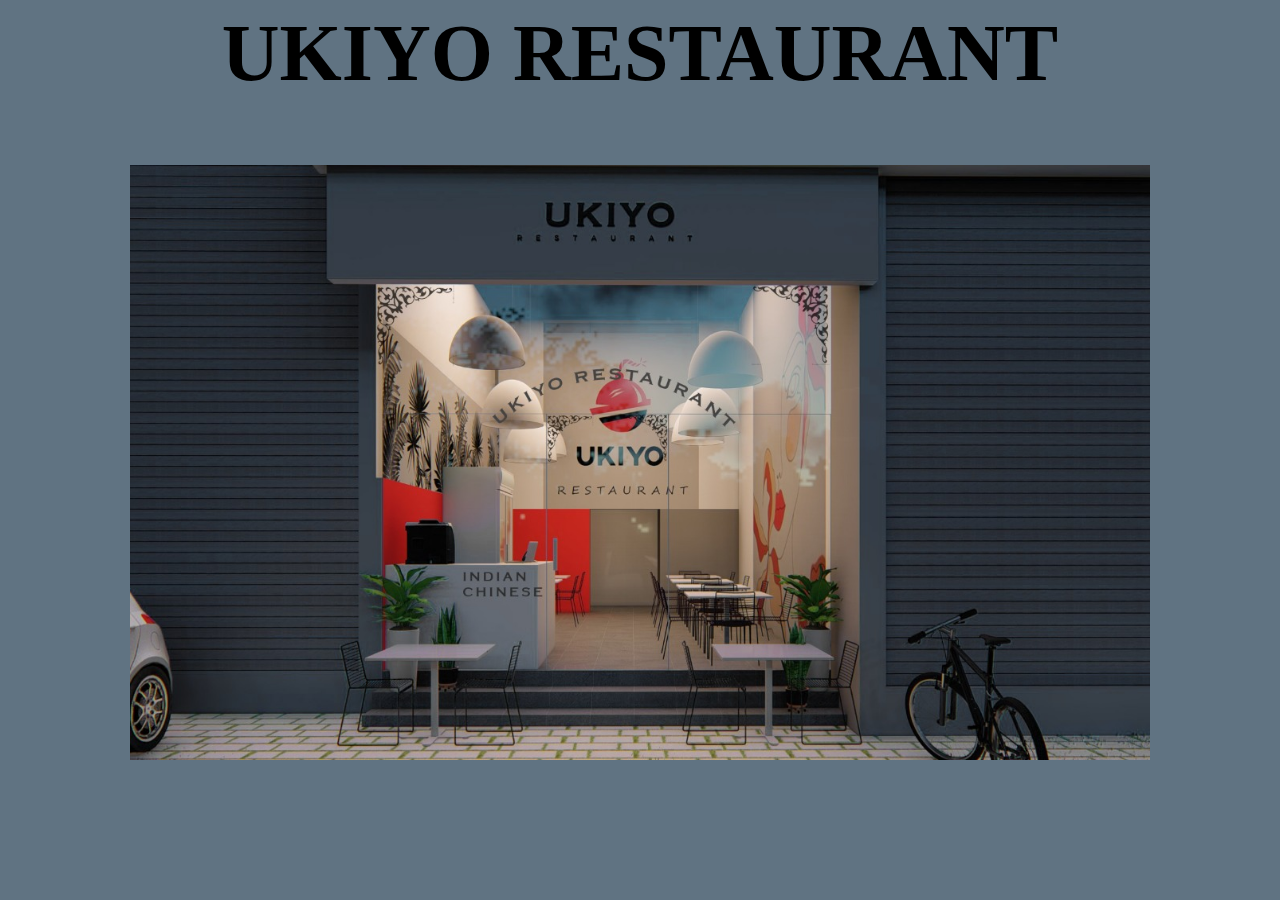
<file: index.html>
<html>
<head>
<body style="background-color:#607382;">
<style>
h2 {
	color:black font-size: 32px;
}
</style>
<head>
<b><center>
<h2 style="font-size:80px;">UKIYO RESTAURANT</h2></b>
</head>
<body><img src="pics/ranil.jpeg" alt="ukiyo" width="1020" height="595"></body></html>
</file>
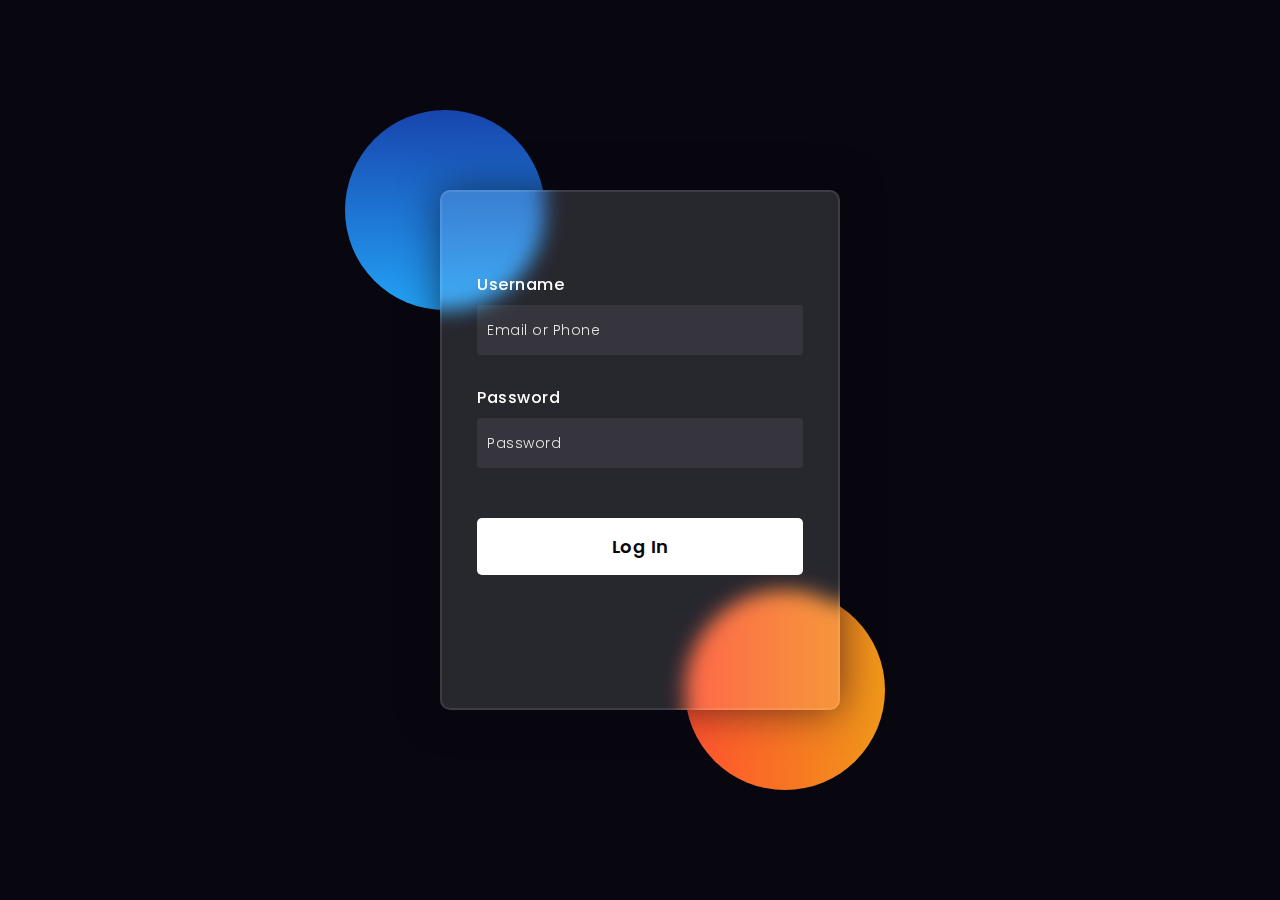
<file: botreebotlogin.html>
<!DOCTYPE html>
<html lang="en">
<head>
  <!-- Design by foolishdeveloper.com -->
  <title>Glassmorphism login Form Tutorial in html css</title>

  <link rel="preconnect" href="https://fonts.gstatic.com">
  <link rel="stylesheet" href="https://cdnjs.cloudflare.com/ajax/libs/font-awesome/5.15.4/css/all.min.css">
  <link href="https://fonts.googleapis.com/css2?family=Poppins:wght@300;500;600&display=swap" rel="stylesheet">
  <!--Stylesheet-->
  <style media="screen">
    *,
    *:before,
    *:after {
      padding: 0;
      margin: 0;
      box-sizing: border-box;
    }

    body {
      background-color: #080710;
    }

    .background {
      width: 430px;
      height: 520px;
      position: absolute;
      transform: translate(-50%, -50%);
      left: 50%;
      top: 50%;
    }

    .background .shape {
      height: 200px;
      width: 200px;
      position: absolute;
      border-radius: 50%;
    }

    .shape:first-child {
      background: linear-gradient(#1845ad, #23a2f6);
      left: -80px;
      top: -80px;
    }

    .shape:last-child {
      background: linear-gradient(to right, #ff512f, #f09819);
      right: -30px;
      bottom: -80px;
    }

    form {
      height: 520px;
      width: 400px;
      background-color: rgba(255, 255, 255, 0.13);
      position: absolute;
      transform: translate(-50%, -50%);
      top: 50%;
      left: 50%;
      border-radius: 10px;
      backdrop-filter: blur(10px);
      border: 2px solid rgba(255, 255, 255, 0.1);
      box-shadow: 0 0 40px rgba(8, 7, 16, 0.6);
      padding: 50px 35px;
    }

    form * {
      font-family: 'Poppins', sans-serif;
      color: #ffffff;
      letter-spacing: 0.5px;
      outline: none;
      border: none;
    }

    form h3 {
      font-size: 32px;
      font-weight: 500;
      line-height: 42px;
      text-align: center;
    }

    label {
      display: block;
      margin-top: 30px;
      font-size: 16px;
      font-weight: 500;
    }

    input {
      display: block;
      height: 50px;
      width: 100%;
      background-color: rgba(255, 255, 255, 0.07);
      border-radius: 3px;
      padding: 0 10px;
      margin-top: 8px;
      font-size: 14px;
      font-weight: 300;
    }

    ::placeholder {
      color: #e5e5e5;
    }

    button {
      margin-top: 50px;
      width: 100%;
      background-color: #ffffff;
      color: #080710;
      padding: 15px 0;
      font-size: 18px;
      font-weight: 600;
      border-radius: 5px;
      cursor: pointer;
    }

    .social {
      margin-top: 30px;
      display: flex;
    }

    .social div {
      background: red;
      width: 150px;
      border-radius: 3px;
      padding: 5px 10px 10px 5px;
      background-color: rgba(255, 255, 255, 0.27);
      color: #eaf0fb;
      text-align: center;
    }

    .social div:hover {
      background-color: rgba(255, 255, 255, 0.47);
    }

    .social .fb {
      margin-left: 25px;
    }

    .social i {
      margin-right: 4px;
    }
  </style>
</head>
<body>
  <div class="background">
    <div class="shape"></div>
    <div class="shape"></div>
  </div>
  <form>
    <label for="username">Username</label>
    <input type="text" placeholder="Email or Phone" id="username">

    <label for="password">Password</label>
    <input type="password" placeholder="Password" id="password">

    <button onclick="checkLogin(event)">Log In</button>
  </form>

  <script>
    function checkLogin(event) {
      event.preventDefault();

      const userId = encodeURIComponent(document.getElementById('username').value);
      const password = encodeURIComponent(document.getElementById('password').value);

      const url = `https://script.google.com/a/macros/rdskytech.com/s/AKfycbwAbjKX2Xhm4DFBs80cCU6NNE-lc-K8Qzn8hY_GvRIpfTIYwzJe6xwB9jwR44ZuQ5bm/exec?username=${userId}&password=${password}`;

      window.location.href = url;
    }
  </script>
</body>
</html>
</file>
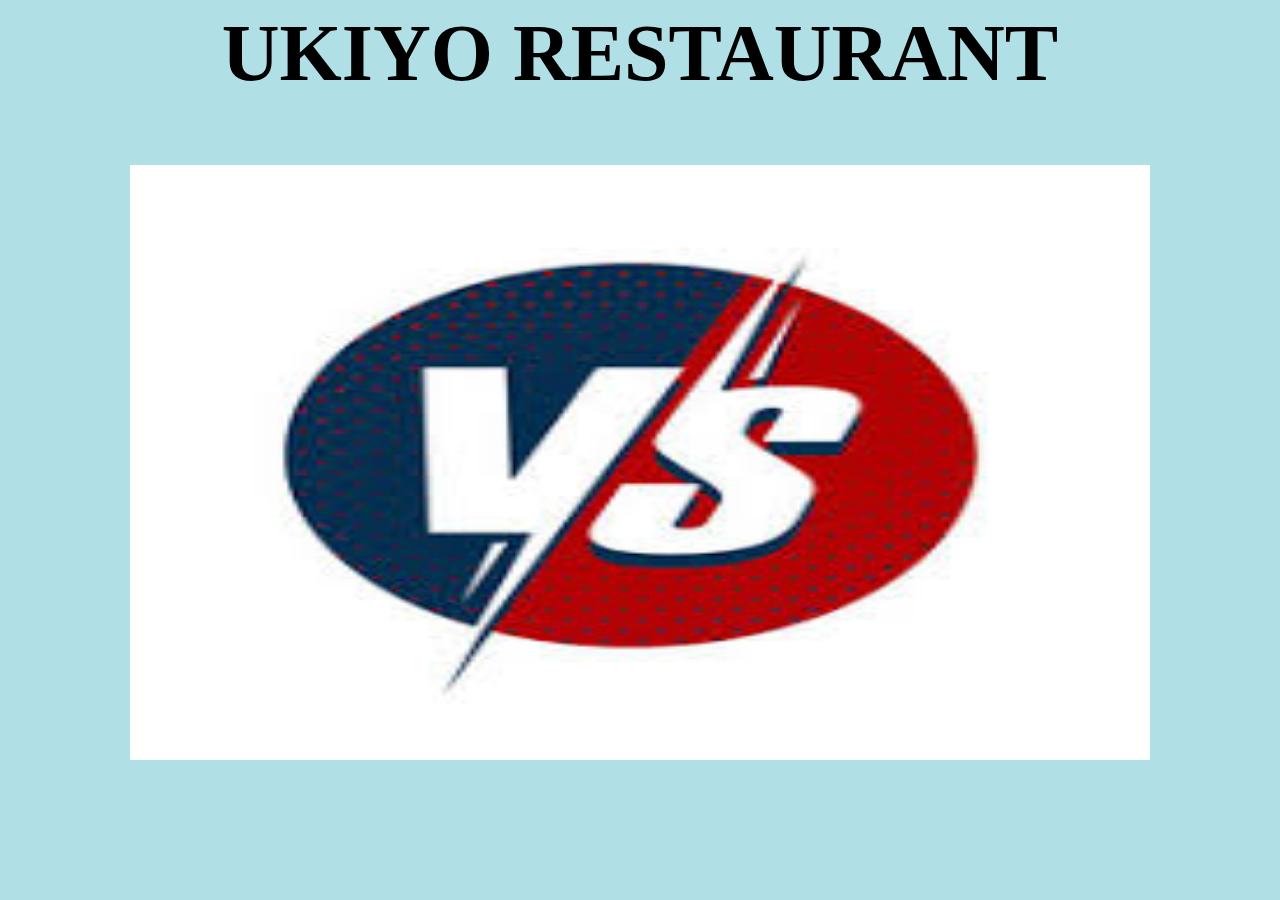
<file: index.html.html>
<html>
<head>
<body style="background-color:powderblue;">
<style>
h2 {
	color:black font-size: 32px;
}
</style>
<head>
<b><center>
<h2 style="font-size:80px;">UKIYO RESTAURANT</h2></b>
</head>
<body><img src="pics/ranil.jpg" alt="Flowers in Chania" width="1020" height="595"></body></html>
</file>
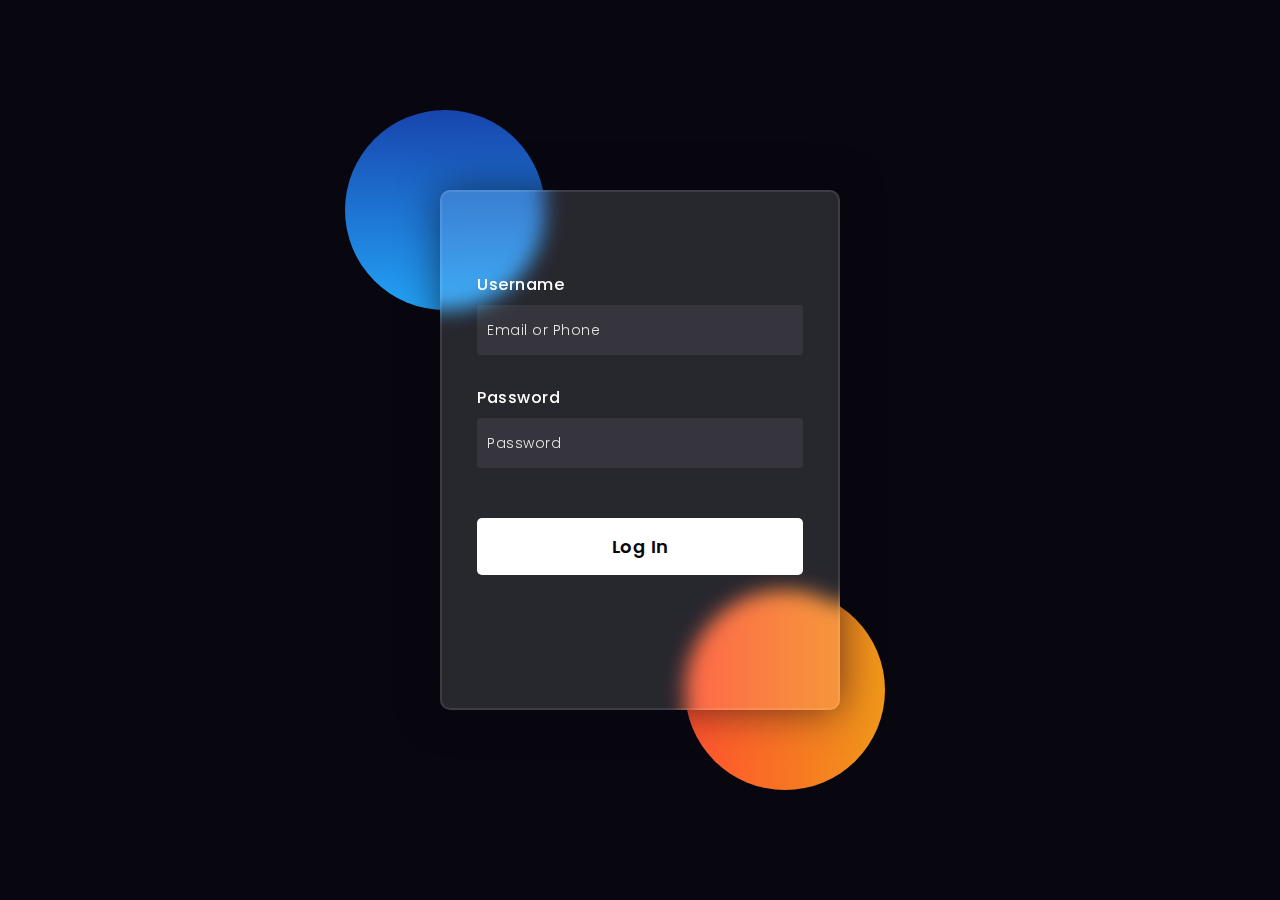
<file: loc.html>
<!DOCTYPE html>
<html lang="en">
<head>
  <!-- Design by foolishdeveloper.com -->
    <title>Glassmorphism login Form Tutorial in html css</title>
 
    <link rel="preconnect" href="https://fonts.gstatic.com">
    <link rel="stylesheet" href="https://cdnjs.cloudflare.com/ajax/libs/font-awesome/5.15.4/css/all.min.css">
    <link href="https://fonts.googleapis.com/css2?family=Poppins:wght@300;500;600&display=swap" rel="stylesheet">
    <!--Stylesheet-->
    <style media="screen">
      *,
*:before,
*:after{
    padding: 0;
    margin: 0;
    box-sizing: border-box;
}
body{
    background-color: #080710;
}
.background{
    width: 430px;
    height: 520px;
    position: absolute;
    transform: translate(-50%,-50%);
    left: 50%;
    top: 50%;
}
.background .shape{
    height: 200px;
    width: 200px;
    position: absolute;
    border-radius: 50%;
}
.shape:first-child{
    background: linear-gradient(
        #1845ad,
        #23a2f6
    );
    left: -80px;
    top: -80px;
}
.shape:last-child{
    background: linear-gradient(
        to right,
        #ff512f,
        #f09819
    );
    right: -30px;
    bottom: -80px;
}
form{
    height: 520px;
    width: 400px;
    background-color: rgba(255,255,255,0.13);
    position: absolute;
    transform: translate(-50%,-50%);
    top: 50%;
    left: 50%;
    border-radius: 10px;
    backdrop-filter: blur(10px);
    border: 2px solid rgba(255,255,255,0.1);
    box-shadow: 0 0 40px rgba(8,7,16,0.6);
    padding: 50px 35px;
}
form *{
    font-family: 'Poppins',sans-serif;
    color: #ffffff;
    letter-spacing: 0.5px;
    outline: none;
    border: none;
}
form h3{
    font-size: 32px;
    font-weight: 500;
    line-height: 42px;
    text-align: center;
}

label{
    display: block;
    margin-top: 30px;
    font-size: 16px;
    font-weight: 500;
}
input{
    display: block;
    height: 50px;
    width: 100%;
    background-color: rgba(255,255,255,0.07);
    border-radius: 3px;
    padding: 0 10px;
    margin-top: 8px;
    font-size: 14px;
    font-weight: 300;
}
::placeholder{
    color: #e5e5e5;
}
button{
    margin-top: 50px;
    width: 100%;
    background-color: #ffffff;
    color: #080710;
    padding: 15px 0;
    font-size: 18px;
    font-weight: 600;
    border-radius: 5px;
    cursor: pointer;
}
.social{
  margin-top: 30px;
  display: flex;
}
.social div{
  background: red;
  width: 150px;
  border-radius: 3px;
  padding: 5px 10px 10px 5px;
  background-color: rgba(255,255,255,0.27);
  color: #eaf0fb;
  text-align: center;
}
.social div:hover{
  background-color: rgba(255,255,255,0.47);
}
.social .fb{
  margin-left: 25px;
}
.social i{
  margin-right: 4px;
}

    </style>
</head>
<body>
    <div class="background">
        <div class="shape"></div>
        <div class="shape"></div>
    </div>
    <form>
	 <label for="username">Username</label>
        <input type="text" placeholder="Email or Phone" id="username">

        <label for="password">Password</label>
        <input type="password" placeholder="Password" id="password">

        <button>Log In</button>
        
    </form>

    <script>
        function checkLogin(event) {
            event.preventDefault();

            const userId = document.getElementById('username').value;
            const password = document.getElementById('password').value;

            // Example user credentials with profile
            const users = {
                vishnu: { password: 'vishnu123', profile: 'sales' },
                sakash: { password: 'sakash123', profile: 'support' },
                karthick: { password: 'karthick123', profile: 'sales' }
            };

            const user = users[userId];

            if (user && user.password === password) {
                if (user.profile === 'sales') {
                    window.location.href = 'login.html';
                } else if (user.profile === 'support') {
                    window.location.href = 'login2.html';
                } else {
                    alert('Unknown profile.');
                }
            } else {
                alert('Invalid user ID or password.');
            }
        }
// Add this script at the end of your HTML file, after the checkLogin function

document.querySelector('form').addEventListener('submit', function(event) {
    checkLogin(event);
});

    </script>
</body>
</html>
</file>
